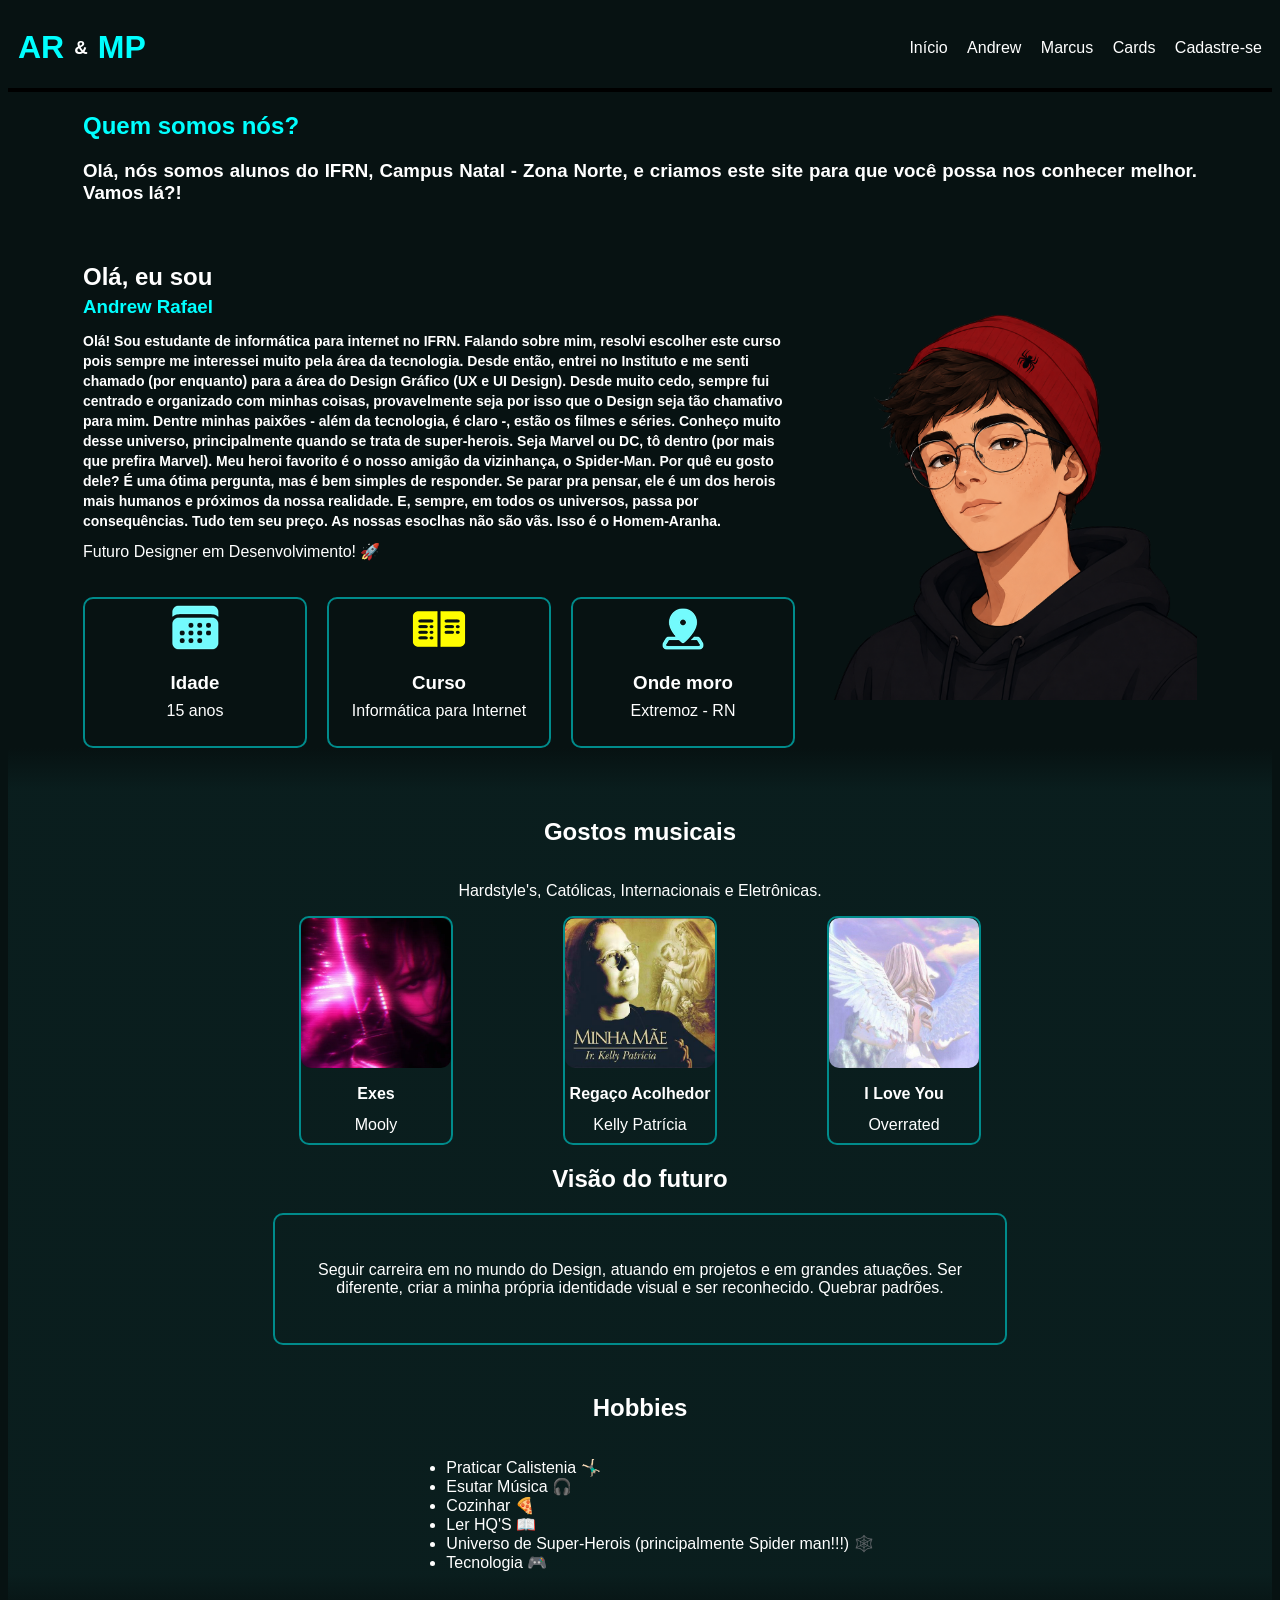
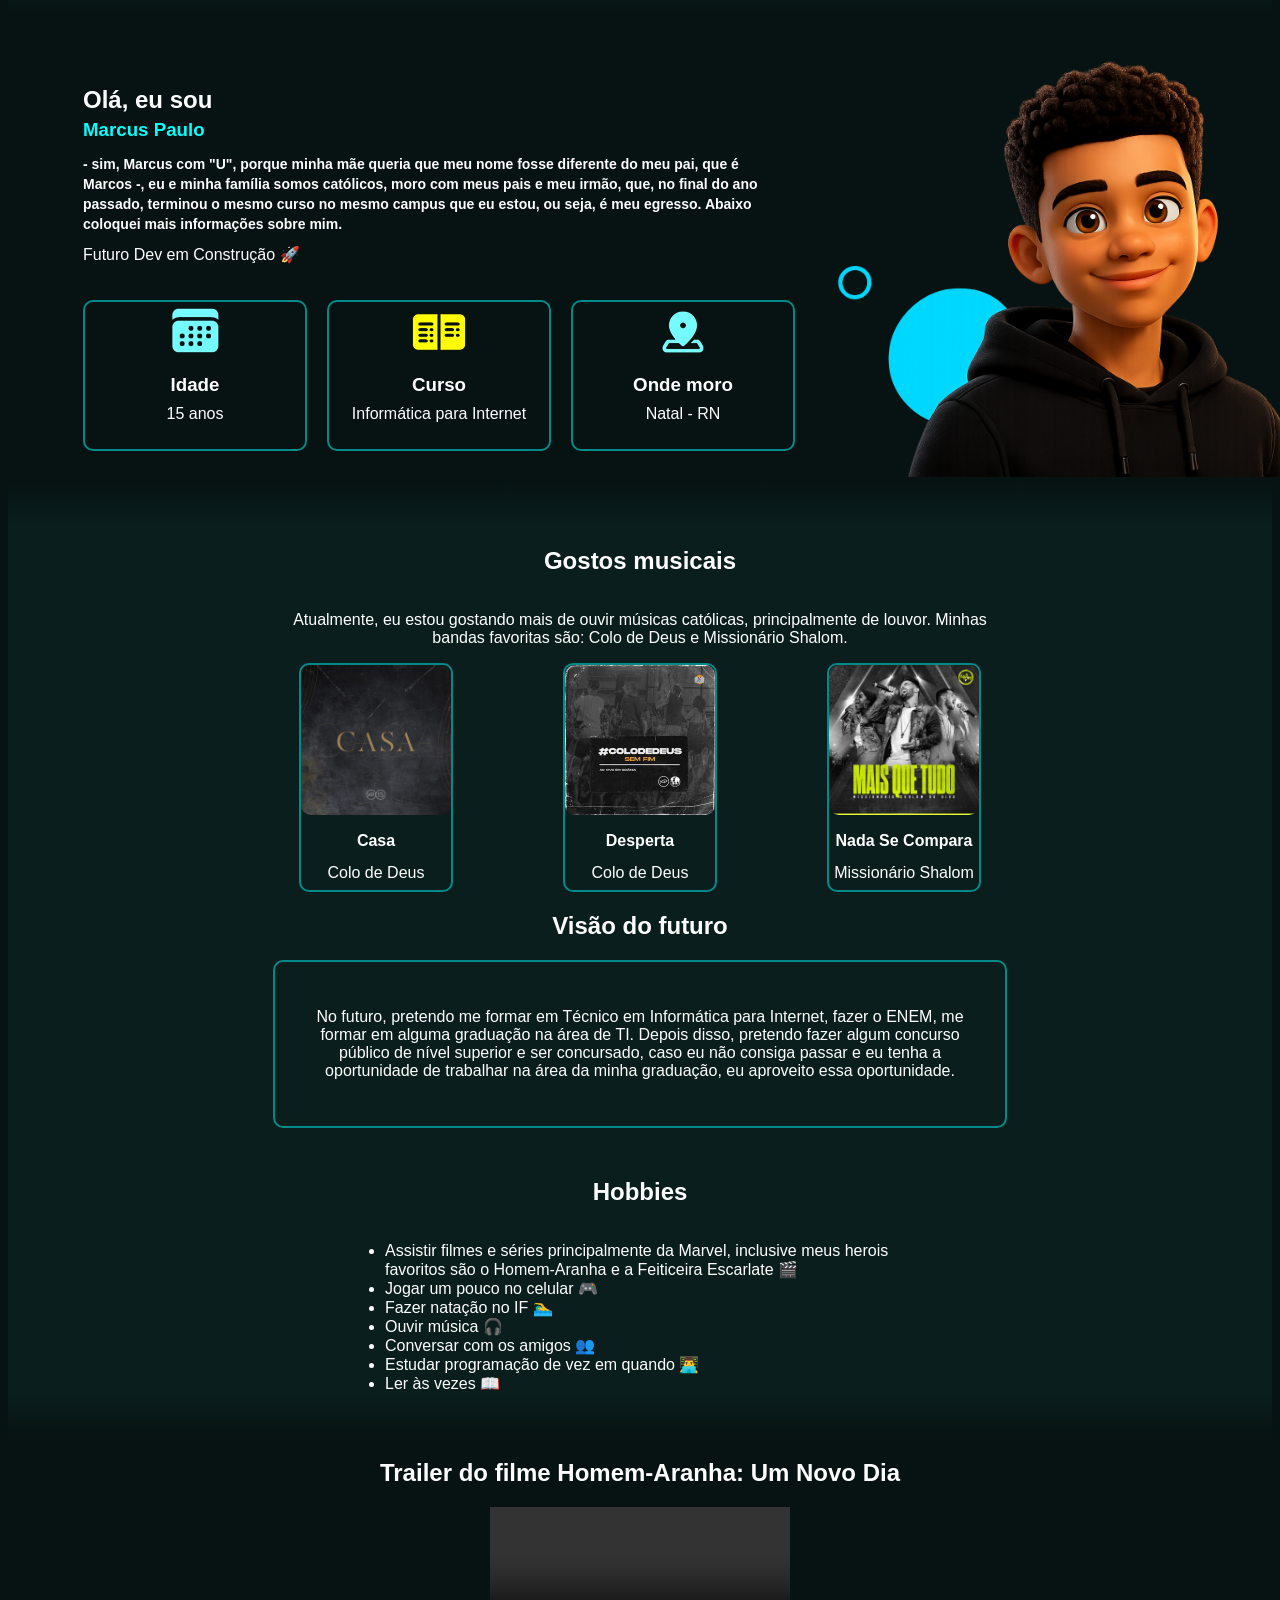
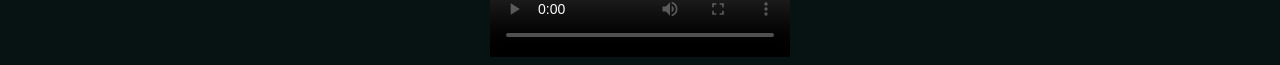
<file: index.html>
<!DOCTYPE html>
<html lang="pt-br">
<head>
    <meta charset="UTF-8">
    <meta name="viewport" content="width=device-width, initial-scale=1.0">
    <title>Nos conheça melhor</title>
    <link rel="stylesheet" href="style.css">
</head>
<body>

    <!--Cabeçalho e menu-->

    <header>
        <div id="logo">
            <h1>AR</h1><h3>&amp</h3><h1>MP</h1>
        </div>
        <nav>
            <a href="#inicio">Início</a>
            <a href="#inicio-andrew">Andrew</a>
            <a href="#inicio-marcus">Marcus</a>
            <a href="card.html">Cards</a>
            <a href="login.html">Cadastre-se</a>
        </nav>
    </header>
    
    <!-- Início -->

    <section id="inicio">
        <h1>
            Quem somos nós?
        </h1>
        <h3>
            Olá, nós somos alunos do IFRN, Campus Natal - Zona Norte, e criamos este site para que você possa nos conhecer melhor. Vamos lá?!
        </h3>
    </section>

    <!-- Início sobre Andrew -->

    <section id="inicio-andrew" class="inicio_sobre_nos">
        <article>
            <h2>
                Olá, eu sou
            </h2>
            <h1>
                Andrew Rafael
            </h1>
            <h3 class="texto_sobre_nos">
                Olá! Sou estudante de informática para internet no IFRN. Falando sobre mim, resolvi escolher este curso pois sempre me interessei muito pela área da tecnologia. Desde então, entrei no Instituto e me senti chamado (por enquanto) para a área do Design Gráfico (UX e UI Design). Desde muito cedo, sempre fui centrado e organizado com minhas coisas, provavelmente seja por isso que o Design seja tão chamativo para mim. Dentre minhas paixões - além da tecnologia, é claro -, estão os filmes e séries. Conheço muito desse universo, principalmente quando se trata de super-herois. Seja Marvel ou DC, tô dentro (por mais que prefira Marvel). Meu heroi favorito é o nosso amigão da vizinhança, o Spider-Man. Por quê eu gosto dele? É uma ótima pergunta, mas é bem simples de responder. Se parar pra pensar, ele é um dos herois mais humanos e próximos da nossa realidade. E, sempre, em todos os universos, passa por consequências. Tudo tem seu preço. As nossas esoclhas não são vãs. Isso é o Homem-Aranha.
            </h3>
            <p>
                Futuro Designer em Desenvolvimento! 🚀
            </p>

            <div class="informacoes_principais">
                <div class="card-informacao">
                    <img src="imagens/icone-calendario.png" alt="Icone de calendario" class="icone">
                    <h3>Idade</h3>
                    <p>15 anos</p>
                </div>

                <div class="card-informacao">
                    <img src="imagens/icone-livro.png" alt="Icone de calendario" class="icone">
                    <h3>Curso</h3>
                    <p>Informática para Internet</p>
                </div>

                <div class="card-informacao">
                    <img src="imagens/icone-local.png" alt="Icone de calendario" class="icone">
                    <h3>Onde moro</h3>
                    <p>Extremoz - RN</p>
                </div>
            </div>
        </article>

        <article>
            <img src="imagens/perfilandrew.png" id="perfil-andrew" alt="Imagem de Andrew Rafael feita com IA">
        </article>
    </section>

    <!-- Conteúdo sobre Andrew -->

    <section class="conteudo">

        <!-- Gosto musical -->

        <article class="gosto_musical">
            <h2>
                Gostos musicais
            </h2>
            <div class="texto-gosto_musical">
                <p>
                    Hardstyle's, Católicas, Internacionais e Eletrônicas.
                </p>
            </div>

            <div class="cards_de_musica">
                <a href="https://open.spotify.com/search/exes%20mooly" target="_blank">
                    <div class="card_de_musica">
                        <img src="imagens/capaexes.png" alt="Capa da música exes">
                        <h4>
                            Exes
                        </h4>
                        <p>
                            Mooly
                        </p>
                    </div>
                </a>

                <a href="https://open.spotify.com/intl-pt/track/6ne8rRiRLFDu5EWiiE8BuY" target="_blank">
                    <div class="card_de_musica">
                        <img src="imagens/caparegaço.png" alt="Capa da música regaço-acolhedor">
                        <h4>
                            Regaço Acolhedor
                        </h4>
                        <p>
                            Kelly Patrícia
                        </p>
                    </div>
                </a>

                <a href="https://open.spotify.com/intl-pt/album/6cO8ZH061iECdHsLbjTNZ7" target="_blank">
                    <div class="card_de_musica">
                        <img src="imagens/capayloveu.png" alt="Capa da música iloveyou">
                        <h4>
                            I Love You
                        </h4>
                        <p>
                            Overrated
                        </p>
                    </div>
                </a>
            </div>
        </article>

        <!-- Visão do futuro -->

        <article class="visao_do_futuro">
            <h2>
                Visão do futuro
            </h2>

            <div class="card-visao_do_futuro">
                <p>
                    Seguir carreira em no mundo do Design, atuando em projetos e em grandes atuações. Ser diferente, criar a minha própria identidade visual e ser reconhecido. Quebrar padrões.
                </p>
            </div>
        </article>

        <!-- Hobbies -->

        <article class="hobbies">
            <h2>
                Hobbies
            </h2>

            <div>
                <ul>
                    <li>Praticar Calistenia 🤸🏻‍♂️</li>
                    <li>Esutar Música 🎧</li>
                    <li>Cozinhar 🍕</li>
                    <li>Ler HQ'S 📖</li>
                    <li>Universo de Super-Herois (principalmente Spider man!!!) 🕸️</li>
                    <li>Tecnologia 🎮</li>
                </ul>
            </div>
        </article>
    </section>

    <!-- Início sobre Marcus -->

    <section id="inicio-marcus" class="inicio_sobre_nos">
        <article>
            <h2>
                Olá, eu sou
            </h2>
            <h1>
                Marcus Paulo
            </h1>
            <h3 class="texto_sobre_nos">
                - sim, Marcus com "U", porque minha mãe queria que meu nome fosse diferente do meu pai, que é Marcos -, eu e minha família somos católicos, moro com meus pais e meu irmão, que, no final do ano passado, terminou o mesmo curso no mesmo campus que eu estou, ou seja, é meu egresso. Abaixo coloquei mais informações sobre mim.
            </h3>
            <p>
                Futuro Dev em Construção 🚀
            </p>

            <div class="informacoes_principais">
                <div class="card-informacao">
                    <img src="imagens/icone-calendario.png" alt="Icone de calendario" class="icone">
                    <h3>Idade</h3>
                    <p>15 anos</p>
                </div>

                <div class="card-informacao">
                    <img src="imagens/icone-livro.png" alt="Icone de calendario" class="icone">
                    <h3>Curso</h3>
                    <p>Informática para Internet</p>
                </div>

                <div class="card-informacao">
                    <img src="imagens/icone-local.png" alt="Icone de calendario" class="icone">
                    <h3>Onde moro</h3>
                    <p>Natal - RN</p>
                </div>
            </div>
        </article>

        <article>
            <img src="imagens/perfilmarcus.png" id="perfil-marcus" alt="Imagem de Marcus Paulo feita com IA">
        </article>
    </section>

    <!-- Conteúdo sobre Marcus -->

    <section class="conteudo">

        <!-- Gosto musical -->

        <article class="gosto_musical">
            <h2>
                Gostos musicais
            </h2>
            <div class="texto-gosto_musical">
                <p>
                    Atualmente, eu estou gostando mais de ouvir músicas católicas, principalmente de louvor. Minhas bandas favoritas são: Colo de Deus e Missionário Shalom.
                </p>
            </div>

            <div class="cards_de_musica">
                <a href="https://open.spotify.com/intl-pt/track/52UwxcBnQeWh4HeMngkuVs?si=344620672bad42b3" target="_blank">
                    <div class="card_de_musica">
                        <img src="imagens/capacasa.jpg" alt="Capa da música Casa">
                        <h4>
                            Casa
                        </h4>
                        <p>
                            Colo de Deus
                        </p>
                    </div>
                </a>

                <a href="https://open.spotify.com/intl-pt/track/6NfHIncj5tQfFuM9UJJHSq?si=a6cda481a8614413" target="_blank">
                    <div class="card_de_musica">
                        <img src="imagens/capadesperta.jpg" alt="Capa mda música Desperta">
                        <h4>
                            Desperta
                        </h4>
                        <p>
                            Colo de Deus
                        </p>
                    </div>
                </a>

                <a href="https://open.spotify.com/intl-pt/track/7GMhPJI745SazqxBCFJRm9?si=4ba5bf10ed9b423e" target="_blank">
                    <div class="card_de_musica">
                        <img src="imagens/capanadasecompara.jpeg" alt="Capa da música Nada Se Compara">
                        <h4>
                            Nada Se Compara
                        </h4>
                        <p>
                            Missionário Shalom
                        </p>
                    </div>
                </a>
            </div>
        </article>

        <!-- Visão do futuro -->

        <article class="visao_do_futuro">
            <h2>
                Visão do futuro
            </h2>

            <div class="card-visao_do_futuro">
                <p>
                    No futuro, pretendo me formar em Técnico em Informática para Internet, fazer o ENEM, me formar em alguma graduação na área de TI. Depois disso, pretendo fazer algum concurso público de nível superior e ser concursado, caso eu não consiga passar e eu tenha a oportunidade de trabalhar na área da minha graduação, eu aproveito essa oportunidade.
                </p>
            </div>
        </article>

        <!-- Hobbies -->

        <article class="hobbies">
            <h2>
                Hobbies
            </h2>

            <div>
                <ul>
                    <li>Assistir filmes e séries principalmente da Marvel, inclusive meus herois favoritos são o Homem-Aranha e a Feiticeira Escarlate 🎬</li>
                    <li>Jogar um pouco no celular 🎮</li>
                    <li>Fazer natação no IF 🏊‍♂️</li>
                    <li>Ouvir música 🎧</li>
                    <li>Conversar com os amigos 👥</li>
                    <li>Estudar programação de vez em quando 👨‍💻</li>
                    <li>Ler às vezes 📖</li>
                </ul>
            </div>
        </article>
    </section>

    <!-- Vídeo trailer do filme Homem-Aranha: Um Novo Dia -->

    <section class="video-trailer">
        <h2>
            Trailer do filme Homem-Aranha: Um Novo Dia
        </h2>
        <video src="video/trailerspider.mp4" controls></video>
    </section>
</body>
</html>
</file>
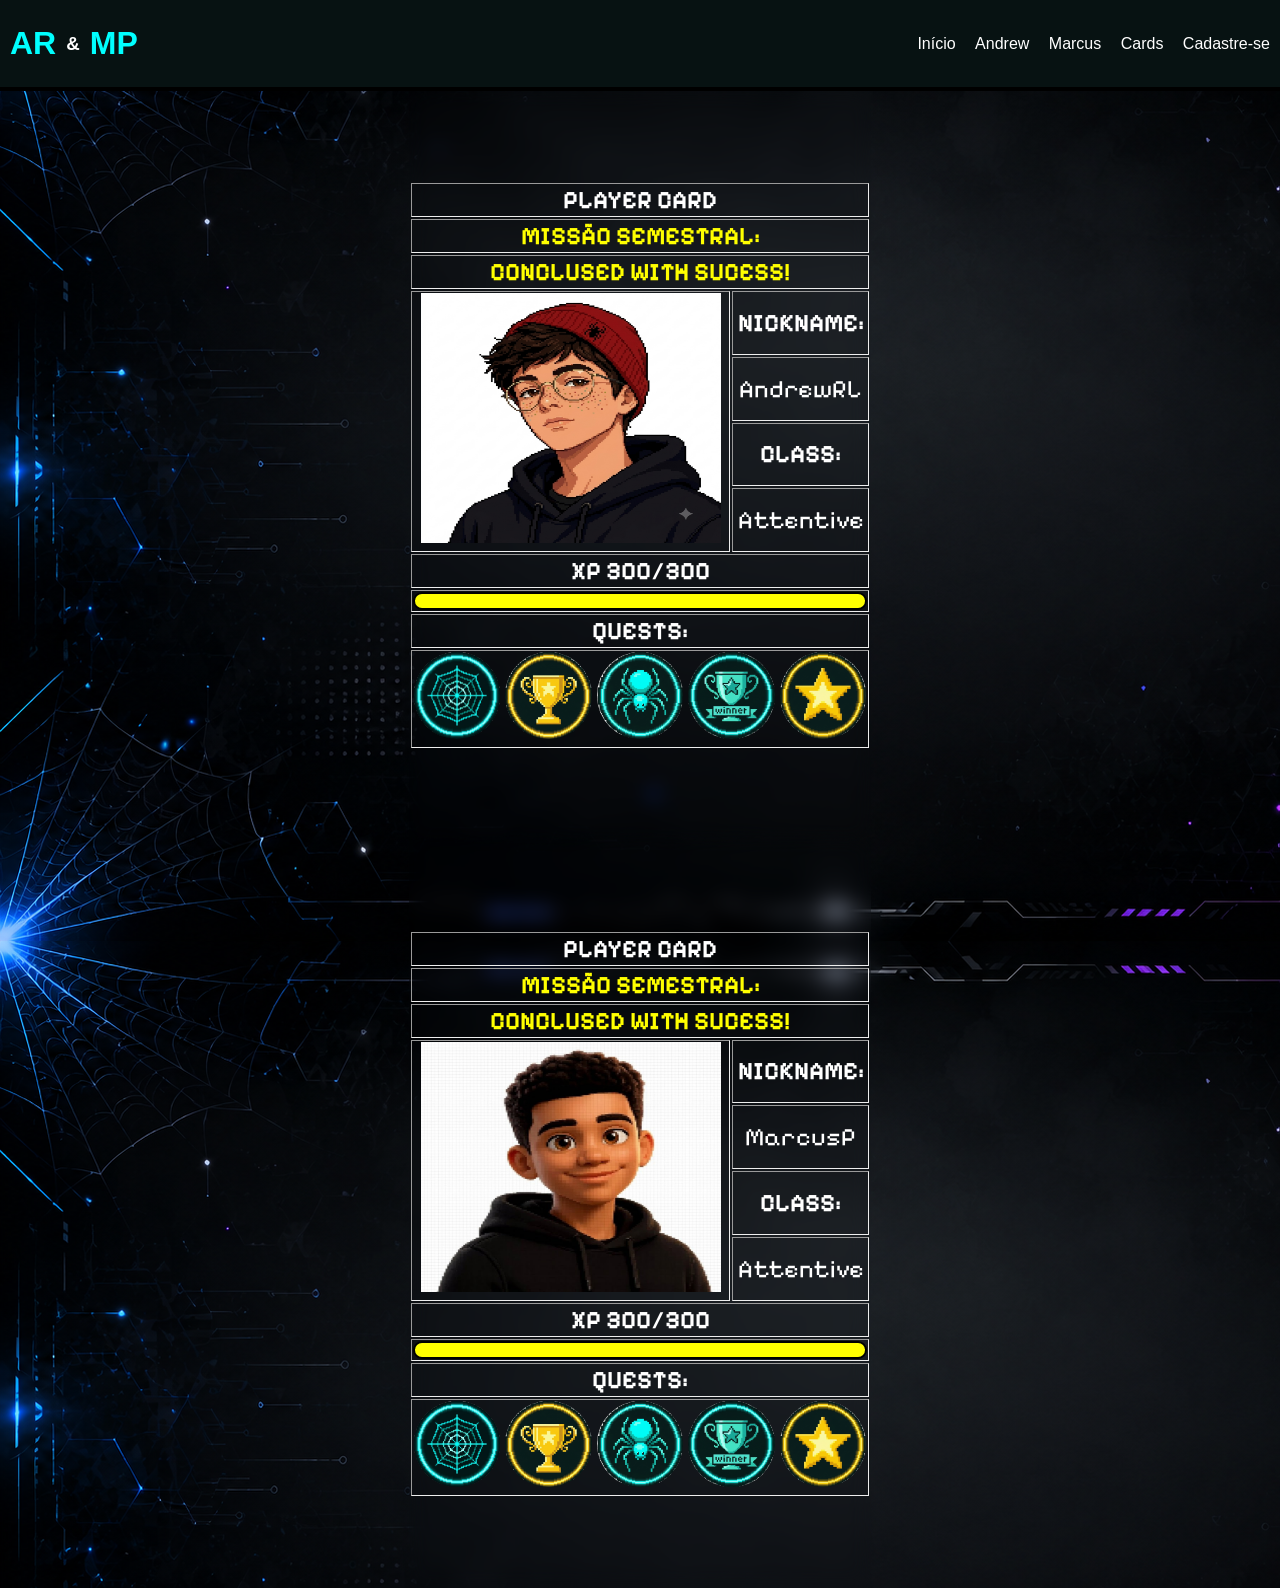
<file: card.html>
<!DOCTYPE html>
<html lang="pt-br">
<head>
    <meta charset="UTF-8">
    <meta name="viewport" content="width=device-width, initial-scale=1.0">
    <title>TABELAS!!!</title>
    <link rel="stylesheet" href="stylecard.css">
</head>
<body>

    <!--Cabeçalho e menu-->

    <header>
        <div id="logo">
            <h1>AR</h1><h3>&</h3><h1>MP</h1>
        </div>
        <nav>
            <a href="index.html">Início</a>
            <a href="#andrew">Andrew</a>
            <a href="#marcus">Marcus</a>
            <a href="card.html">Cards</a>
            <a href="login.html">Cadastre-se</a>
        </nav>
    </header>
    
    <!-- Card de Andrew -->

    <table border="1" id="andrew">
        <tr>
            <th colspan="4" class="titulo">PLAYER CARD</th>
        </tr>
        <tr>
            <th colspan="4" class="mission"> MISSÃO SEMESTRAL: </th>
            
        </tr>
        <tr>
            <th colspan="4" class="conclused"> CONCLUSED WITH SUCESS! </th>
        </tr>
            <th rowspan="4">
                <img class="perfil" src="./imagens/andrewpixel.png">
            </th>
            <th>NICKNAME:</th>
        <tr>
            <td>AndrewRL</td>
        </tr>
        <tr>
            <th>CLASS:</th>
        </tr>
        <tr>
            <td>Attentive</td>
        </tr>
        <tr>
            <th colspan="4">XP 300/300</th>
        </tr>
        <tr>
            <th colspan="4"> <div class="barra-fora">
                    <div class="barra-dentro"></div>
                </div>
               </th>
        </tr>
        <tr>
            <th colspan="4"> QUESTS:</th>
        </tr>
            <th colspan="4">
                    <img src="imagens/teia.png" class="conquistas">
                    <img src="imagens/trofeu.png" class="conquistas">
                    <img src="imagens/aranha.png" class="conquistas">
                    <img src="imagens/winner.png" class="conquistas">
                    <img src="imagens/estrela.png" class="conquistas">               
            </th>
        
    </table>
    
    <!-- Card de Marcus -->

    <table border="1" id="marcus">
        <tr>
            <th colspan="4" class="titulo">PLAYER CARD</th>
        </tr>
        <tr>
            <th colspan="4" class="mission"> MISSÃO SEMESTRAL: </th>
            
        </tr>
        <tr>
            <th colspan="4" class="conclused"> CONCLUSED WITH SUCESS! </th>
        </tr>
            <th rowspan="4">
                <img class="perfil" src="imagens/marcuspixel.jpg">
            </th>
            <th>NICKNAME:</th>
        <tr>
            <td>MarcusP</td>
        </tr>
        <tr>
            <th>CLASS:</th>
        </tr>
        <tr>
            <td>Attentive</td>
        </tr>
        <tr>
            <th colspan="4">XP 300/300</th>
        </tr>
        <tr>
            <th colspan="4"> <div class="barra-fora">
                    <div class="barra-dentro"></div>
                </div>
               </th>
        </tr>
        <tr>
            <th colspan="4"> QUESTS:</th>
        </tr>
            <th colspan="4">
                    <img src="imagens/teia.png" class="conquistas">
                    <img src="imagens/trofeu.png" class="conquistas">
                    <img src="imagens/aranha.png" class="conquistas">
                    <img src="imagens/winner.png" class="conquistas">
                    <img src="imagens/estrela.png" class="conquistas">               
            </th>
        
    </table>
</body>
</html>
</file>
<file: style.css>
@charset "UTF-8";

/*
 Faz com que ao clicar no href(link do menu, por exemplo, a página role suavemente até lá.
 */ 
html {
    scroll-behavior: smooth;
}

/* 
Garante que, ao rolar o usuário pro lugar determinado, o título não bugue e fique escondido, sempre acompanhando na tela.
*/
section[id] {
    scroll-margin-top: 80px;
}

body {
    background-color: #071212;
    font-family: Arial, Helvetica, sans-serif;
    color: white;
}

header {
    display: flex;
    justify-content: space-between;
    align-items: center;
    background-color: #071212;
    border-bottom: 4px solid #000;
    position: sticky;
    top: 0;
}

#logo {
    display: flex;
    padding-top: 0px;
    align-items: center;
}

header h1 {
    padding-right: 10px;
    padding-left: 10px;
}

header a {
    padding-right: 10px;
    padding-left: 5px;
}

h1 {
    color: cyan;
}

a {
    color: white;
    text-decoration: none;
}

a:hover {
    color: #baffff;
}

#perfil-andrew {
    height: 400px;

}

#perfil-marcus {
    height: 429px;
}

#inicio {
    text-align: justify;
    padding-left: 75px;
    padding-right: 75px;
}

.inicio_sobre_nos {
    display: flex;
    justify-content: space-between;
    align-items: center;
    line-height: 10px;
    padding-top: 30px;
    padding-left: 75px;
    padding-right: 75px;
}

.texto_sobre_nos {
    font-size: 14px;
    line-height: 20px;
    width: 700px;
}

.informacoes_principais {
    margin-top: 40px;
    display: flex;
    justify-content: space-between;
    gap: 20px;
}

.card-informacao {
    text-align: center;
    border: 2px solid #008b8b;
    border-radius: 10px;
    width: 220px;
    height: 147px;
}

.icone {
    width: 60px;
    height: 60px;
}

.gosto_musical {
    padding-top: 20px;
    text-align: center;
    display: flex;
    flex-direction: column;
    align-items: center;
}

.texto-gosto_musical {
    max-width: 700px;
}

.cards_de_musica {
    display: flex;
    justify-content: center;
    gap: 110px;
}

.card_de_musica {
    border: 2px solid #008b8b;
    justify-content: center;
    border-radius: 10px;
    width: 150px;
    height: 225px;
    line-height: 10px;
}

.card_de_musica img {
    width: 150px;
    height: 150px;
    border-radius: 10px;
}

.card_de_musica:hover {
    border: 2px solid #00ffff;
}

.conteudo {
    background-image: linear-gradient(180deg, #071212, #0b2222bb 5%, #0b2222bb 95%, #071212);
    text-align: center;
    padding-top: 30px;
    padding-bottom: 30px;
}

.visao_do_futuro {
    display: flex;
    flex-direction: column;
    align-items: center;
}

.card-visao_do_futuro {
    border: 2px solid #008b8b;
    border-radius: 10px;
    padding: 30px;
    width: 670px;
}

.hobbies {
    display: flex;
    flex-direction: column;
    align-items: center;
    margin-top: 30px;
}

.hobbies div {
    text-align: left;
}

.hobbies div ul{
    max-width: 550px;
}

.video-trailer {
    display: flex;
    flex-direction: column;
    align-items: center;
}
</file>
<file: stylecard.css>
@import url('https://fonts.googleapis.com/css2?family=Pixelify+Sans:wght@400..700&display=swap');

* {
    margin: 0;
}

html {
    scroll-behavior: smooth;
}

body {
    font-family: "Pixelify Sans", sans-serif;
    display: flex;
    flex-direction: column;
    background: url(./imagens/backgroundcard.png);
}

header {
    display: flex;
    justify-content: space-between;
    align-items: center;
    background-color: #071212;
    border-bottom: 4px solid #000;
    position: sticky;
    top: 0;
    font-family: Arial, Helvetica, sans-serif;
    padding: 25px 0;
}

#logo {
    display: flex;
    padding-top: 0px;
    align-items: center;
}

header h1 {
    padding-right: 10px;
    padding-left: 10px;
}

header h3 {
    color: white;
}

header a {
    padding-right: 10px;
    padding-left: 5px;
}

h1 {
    color: cyan;
}

a {
    color: white;
    text-decoration: none;
}

a:hover {
    color: #baffff;
}



table {
    backdrop-filter: blur(10px);
    -webkit-backdrop-filter: blur(100%);
    width: 30%;
    border: 100px;
    align-items: center;
    text-align: center;
    padding: 90px 0px;
    margin: 0px auto;
    font-size: 25px;
}

.titulo {
    color: white;
}

tr {
    color: white
}

.conclused {
    color: yellow
}

.mission {
    color: yellow
}

img {
    height: 86.5px;
}

.conquistas {
    border-radius: 100%;
}

.perfil {
    height: 250px;
    width: 300px;
}

.barra-fora {
    width: 450px;
    height: 14px;
    background-color: #0b2222;
    border: 2px solid black;
    border-radius: 10px;
}

.barra-dentro {
    width: 100%;
    height: 100%;
    background-color: yellow;
    border-radius: 10px;
}
</file>
